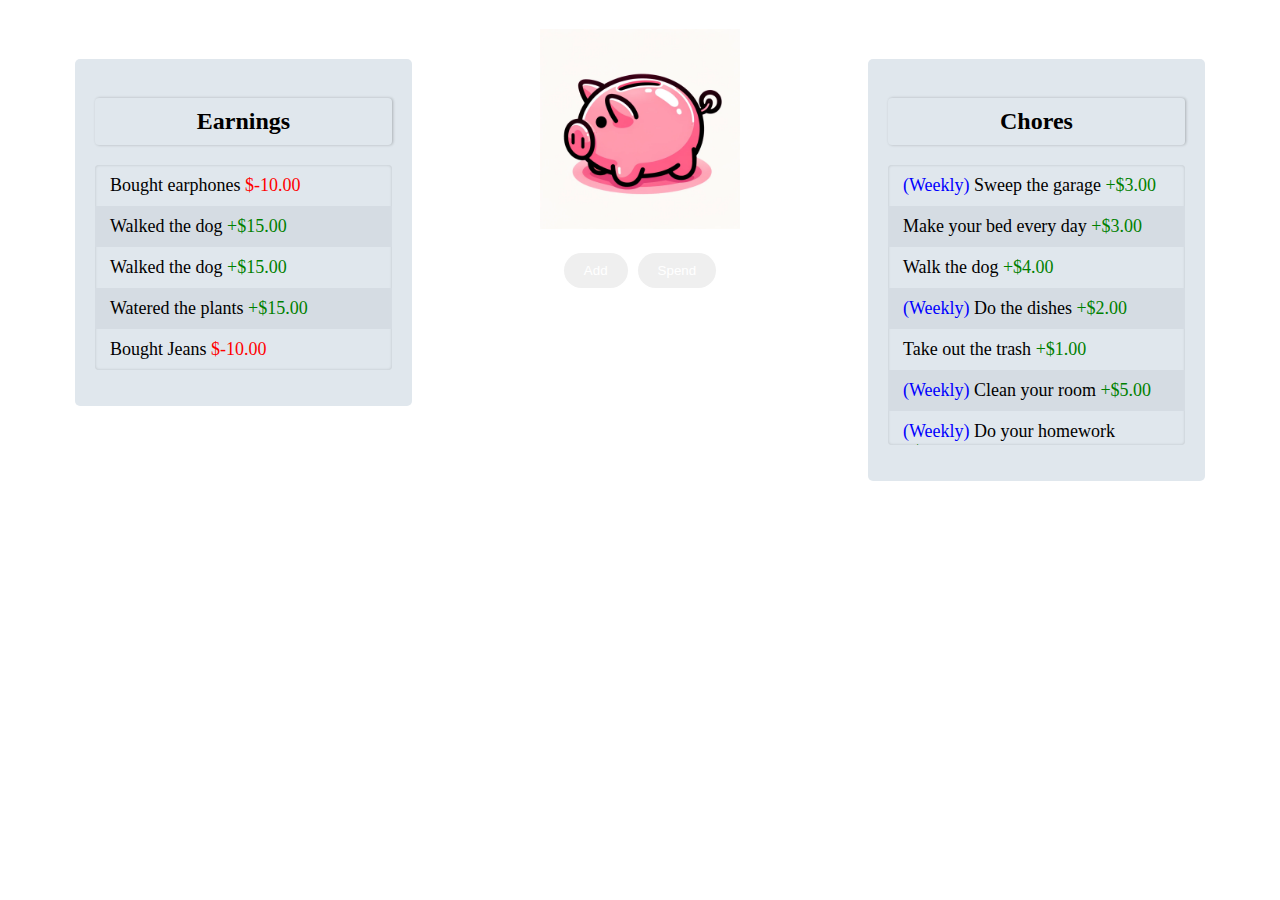
<file: index.html>
<!DOCTYPE html>
<html lang="en">
<head>
    <meta charset="UTF-8">
    <meta name="viewport" content="width=device-width, initial-scale=1.0">
    <title>Piggy Bank Money Tracker</title>
    <link rel="stylesheet" href="css/styles.css">
    <script src="https://code.jquery.com/jquery-3.6.0.min.js"></script>
</head>
<body>
    <div>
        <div class="container">
            <div class="left sideBar">
                <div class="sideBarHeading">
                    <h2>Earnings</h2>
                </div>
                
                <ul id="earningsList"  class="sideBarContents">
                    <!-- Items will be added dynamically here -->
                </ul>
            </div>
        
            <div class="center">

                <img src="images/piggy2.webp" alt="Piggy Bank" class="piggy-bank-image" style="max-width:200px">

                
                <span id="totalMoney">0</span>
                <div class="controls">
                    <button id="addMoneyButton">Add</button>
                    <button id="subtractMoneyButton">Spend</button>
                </div>
            </div>
        
            <div class="right sideBar">
                <div class="sideBarHeading">
                    <h2>Chores</h2>
                </div>
                <ul id="choresList" class="sideBarContents">
                    <!-- Items will be added dynamically here -->
                </ul>
            </div>
        </div>
    </div>
        
    <script src="js/scripts.js"></script>
</body>
</html>
</file>
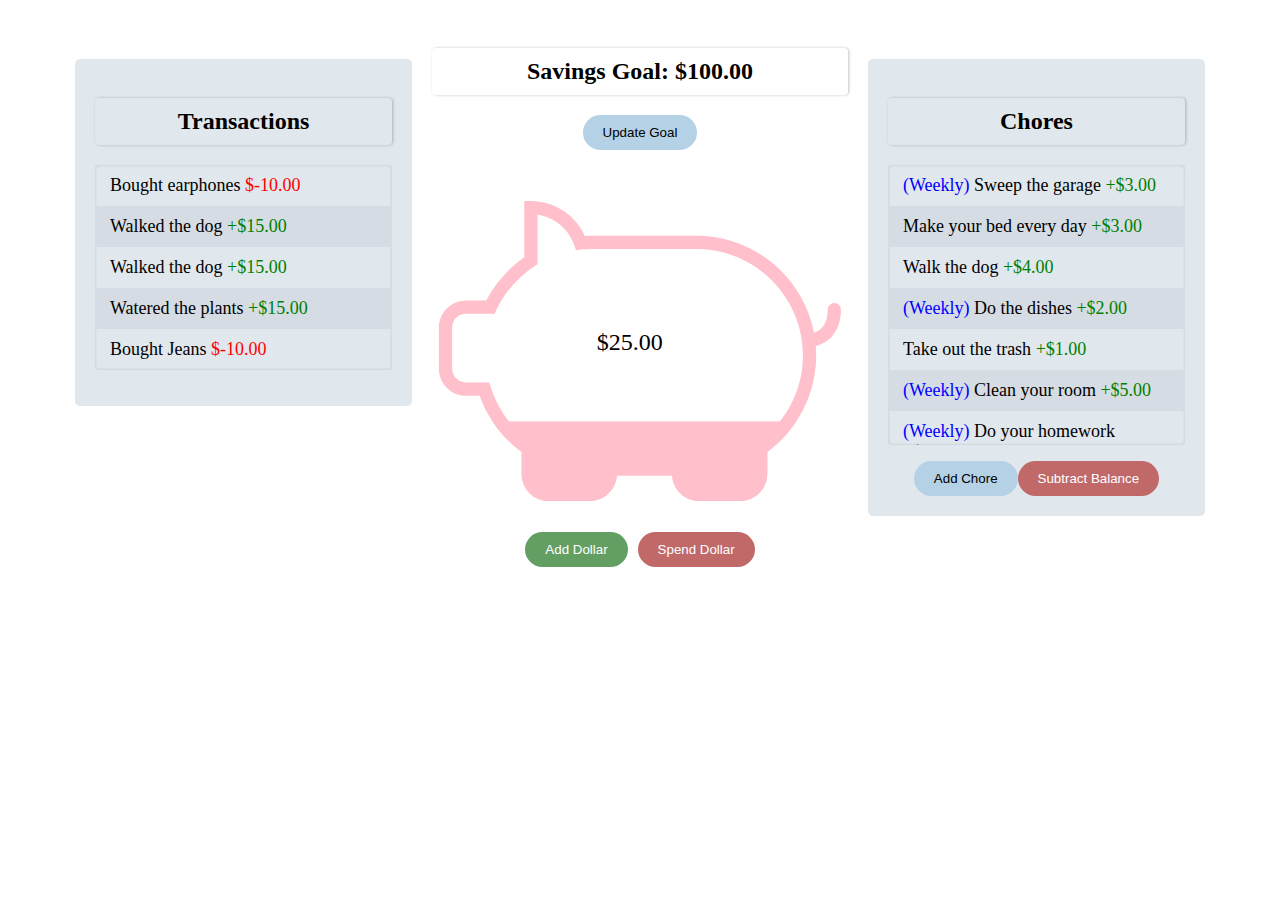
<file: pages/index.html>
<!DOCTYPE html>
<html lang="en">
    <head>
        <meta charset="UTF-8" />
        <meta name="viewport" content="width=device-width, initial-scale=1.0" />
        <title>Piggy Bank Money Tracker</title>
        <link rel="stylesheet" href="../css/styles.css" />
        <script src="https://code.jquery.com/jquery-3.6.0.min.js"></script>
    </head>
    <body>
        <div>
            <div class="container">
                <div class="left sideBar">
                    <div class="sideBarHeading">
                        <h2>Transactions</h2>
                    </div>

                    <ul id="earningsList" class="sideBarContents">
                        <!-- Items will be added dynamically here -->
                    </ul>
                </div>

                <div class="center">
                    <div class="sideBarHeading" >
                        <h2 id="savingsGoalDisplay"  style="text-align: center;
                        padding: 10px;"></h2>
                    </div>
                    <button id="updateGoalModalOpen" class="choreButton">
                        Update Goal
                    </button>

                    <br />

                    <div class="piggy-bank-container">
                        <!-- <img src="../images/MrPiggy.svg" alt="Piggy Bank" class="piggy-bank-image" style="min-width:400px; padding:5px"> -->
                        <svg
                            xmlns="http://www.w3.org/2000/svg"
                            xmlns:xlink="http://www.w3.org/1999/xlink"
                            version="1.1"
                            width="256"
                            height="220"
                            viewBox="0 0 90 80"
                            xml:space="preserve"
                            style="width: 100%; height: 100%"
                        >
                            <defs>
                                <clipPath id="piggy-clip">
                                    <!-- Use the path that defines the main body of your piggy bank here -->
                                    <path
                                        d="M 67.453 78.569 h -9.198 c -3.219 0 -5.86 -2.527 -6.043 -5.701 H 39.819 c -0.184 3.175 -2.824 5.701 -6.044 5.701 h -9.198 c -3.338 0 -6.054 -2.716 -6.054 -6.055 v -4.893 c -4.315 -3.188 -7.612 -7.618 -9.405 -12.627 H 6.054 C 2.716 54.994 0 52.279 0 48.941 v -9.198 c 0 -3.338 2.716 -6.054 6.054 -6.054 h 4.537 c 2.011 -3.857 4.931 -7.176 8.513 -9.677 V 11.431 h 1.484 c 5.235 0 9.954 3.095 12.083 7.81 c 0.585 -0.039 1.166 -0.058 1.738 -0.058 h 23.21 c 14.801 0 26.843 12.041 26.843 26.842 c 0 8.506 -4.081 16.521 -10.956 21.596 v 4.893 C 73.507 75.853 70.791 78.569 67.453 78.569 z"
                                    />
                                </clipPath>
                            </defs>
                            <rect
                                id="fillUp"
                                x="0"
                                y="12"
                                width="256"
                                height="65"
                                fill="pink"
                                clip-path="url(#piggy-clip)"
                                class="piggy-bank-fill"
                            />
                            <!-- Your piggy bank paths -->
                            <g>
                                <!--style="stroke: none; stroke-width: 0; stroke-dasharray: none; stroke-linecap: butt; stroke-linejoin: miter; stroke-miterlimit: 10; fill: none; fill-rule: nonzero; opacity: 1;">  -->
                                <path
                                    fill="#FFC0CB"
                                    d="M 82.735 44.022 c -0.819 0 -1.484 -0.664 -1.484 -1.484 s 0.664 -1.484 1.484 -1.484 c 3.169 0 4.298 -2.741 4.298 -5.305 c 0 -0.82 0.664 -1.484 1.484 -1.484 c 0.819 0 1.484 0.664 1.484 1.484 C 90 40.62 87.013 44.022 82.735 44.022 z"
                                />
                                <path
                                    fill="#FFC0CB"
                                    d="M 67.453 78.569 h -9.198 c -3.219 0 -5.86 -2.527 -6.043 -5.701 H 39.819 c -0.184 3.175 -2.824 5.701 -6.044 5.701 h -9.198 c -3.338 0 -6.054 -2.716 -6.054 -6.055 v -4.893 c -4.315 -3.188 -7.612 -7.618 -9.405 -12.627 H 6.054 C 2.716 54.994 0 52.279 0 48.941 v -9.198 c 0 -3.338 2.716 -6.054 6.054 -6.054 h 4.537 c 2.011 -3.857 4.931 -7.176 8.513 -9.677 V 11.431 h 1.484 c 5.235 0 9.954 3.095 12.083 7.81 c 0.585 -0.039 1.166 -0.058 1.738 -0.058 h 23.21 c 14.801 0 26.843 12.041 26.843 26.842 c 0 8.506 -4.081 16.521 -10.956 21.596 v 4.893 C 73.507 75.853 70.791 78.569 67.453 78.569 z M 36.862 69.901 h 18.306 v 2.614 c 0 1.703 1.385 3.088 3.087 3.088 h 9.198 c 1.702 0 3.087 -1.385 3.087 -3.088 v -6.431 l 0.637 -0.442 c 6.461 -4.489 10.319 -11.823 10.319 -19.617 c 0 -13.165 -10.711 -23.875 -23.876 -23.875 H 34.41 c -0.834 0 -1.691 0.047 -2.548 0.139 l -1.171 0.126 l -0.388 -1.111 c -1.278 -3.656 -4.483 -6.25 -8.231 -6.798 v 11.095 l -0.671 0.439 c -3.7 2.422 -6.657 5.801 -8.554 9.771 l -0.403 0.844 h -6.39 c -1.702 0 -3.087 1.385 -3.087 3.087 v 9.198 c 0 1.702 1.385 3.087 3.087 3.087 h 5.224 l 0.325 1.042 c 1.574 5.056 4.859 9.521 9.251 12.572 l 0.637 0.442 v 6.431 c 0 1.703 1.385 3.088 3.087 3.088 h 9.198 c 1.702 0 3.087 -1.385 3.087 -3.088 V 69.901 z"
                                />
                            </g>
                        </svg>
                    </div>

                    <span id="totalMoney">0</span>
                    <div class="controls">
                        <button id="addMoneyButton" class="addButton">
                            Add Dollar
                        </button>
                        <button id="subtractMoneyButton" class="subtractButton">
                            Spend Dollar
                        </button>
                    </div>
                </div>

                <div class="right sideBar">
                    <div class="sideBarHeading">
                        <h2>Chores</h2>
                    </div>
                    <ul id="choresList" class="sideBarContents">
                        <!-- Items will be added dynamically here -->
                    </ul>
                    <div class="buttonContainer">
                        <button id="choreAdder" class="choreButton">
                            Add Chore
                        </button>
                        <button
                            id="subtractBalanceButton"
                            class="subtractButton"
                        >
                            Subtract Balance
                        </button>
                    </div>
                </div>
            </div>
        </div>

        <!--Modals here-->

        <div id ="goalSetModal" class="modal invisible">
            <div class="centerContainer">
                <div>
                    <label for="newSavingsGoal">
                        New Savings Goal:
                    </label>
                    <br />
                    <input type="number" step="0.01" id="newSavingsGoal" />

                </div>
                <br />

                <div>
                    <button id="updateSavingsGoalButton" class="choreButton">
                        Update
                    </button>
                    <button id="cancelGoal" class="subtractButton">
                        Cancel
                    </button>
                    
                </div>
            </div>
        </div>

        <!-- <div id="goalSetModal" class="modal invisible">
            <div class="centerContainer">Functionality for settign Goal</div>
        </div> -->

        <div id="parentToolModal" class="modal invisible">
            <div class="centerContainer">
                <label for="choreName">New Chore:</label>
                <input
                    type="text"
                    id="choreName"
                    name="choreName"
                    placeholder="New Chore Here..."
                    required
                />
                <br />
                <label for="newChorePrice">Payout Amount:</label>
                <input
                    type="number"
                    id="newChorePrice"
                    name="newChorePrice"
                    placeholder="Enter Chore Price Here"
                    required
                />
                <br />
                <label for="newChoreReaccuring">Weekly</label>
                <input
                    type="checkbox"
                    id="newChoreReaccuring"
                    name="newChoreReaccuring"
                    value="false"
                />
                <br />

                <div>
                    <button id="addChore" class="choreButton">Add</button>
                    <button id="cancelChore" class="subtractButton">
                        Cancel
                    </button>
                </div>
            </div>
        </div>

        <script src="../js/scripts.js"></script>
    </body>
</html>
</file>
<file: css/styles.css>
.container {
    display: flex;
    justify-content: center;
    align-items: flex-start;
    /* height: 100vh; */
    padding: 4% 3% 0 3%;
    flex-direction: row;

}

.left, .right {
    background-color: #e0e7ed; /* Slightly bluish gray */
    padding: 20px;
    width: 25%; /* Adjust as needed */
}

.controls {
    display: flex;
    gap: 10px; /* Space between the buttons */
    justify-content: center;
    margin-top: 20px; /* Add space above the buttons */
}

.center {
    /* width: 30%; */
    text-align: center;
    position: relative;
    padding: 20px;
    width: 35%;
    top: -50px;

}

.piggy-bank {
    width: 100px;
    height: 100px;
    background-color: rgb(253, 223, 228);
    border-radius: 50%;
    position: relative;
    margin: 0 auto;
}

.piggy-content {
    width: 0;
    height: 0;
    background-color: rgb(251, 124, 255);
    border-radius: 50%;
    position: absolute;
    bottom: 0;
    left: 50%;
    transform: translateX(-50%);
}

.piggy-bank-container {
    position: relative;
    width: 100%;
    height: 100%;
  }
  .piggy-bank-fill {
    transition: height 0.5s, y 0.5s;
  }

span#totalMoney {
    /* display: block;
    font-size: 24px;
    margin-top: 10px; */
    position: absolute;
    margin-left: -9.5%;
    font-size: 24px;
    font-family: cursive;
    margin-top: -40%;
}

button {
    /* Ovalish shape and colors */
    padding: 10px 20px;
    border: none;
    border-radius: 20px;
    cursor: pointer;
    color: white;
}

button:focus {
    outline: none;
}

/* .right button {
    background-color: red; 
} */
button.subtractButton{
    background-color: rgb(193, 105, 105);
}

button.addButton{
    background-color: rgb(99, 159, 99);
}

button.choreButton{
    background-color: rgb(180 209 230);
    color: black;
}

.buttonContainer{
    display: flex;
    justify-content: center;
    width: 100%;
}

.sideBar{
    border-radius: 5px;
}

.sideBarHeading {
    text-align: center;
    box-shadow: 1px 0px 3px 0px rgb(0 0 0 / 23%);
    border-radius: 4px; 

}

.sideBarContents {
    box-shadow: inset 0px 0px 3px 0px rgb(0 0 0 / 16%);
    border-radius: 4px;
    padding-top: 20px;
    padding-bottom: 20px;
    /* padding: 30px; */
    padding: unset;
    overflow-y: auto;
    max-height: 280px;
}

.sideBarContents li{
    list-style-type: none;
    padding-top: 5px;
    font-size: 18px;
    font-family: math;
    width: 100%;
    padding: 10px 15px 10px 15px;
    box-sizing: border-box;   
}

.sideBarContents li:hover{
    background-color: #c4c9cf !important;
    cursor: pointer;
}

/* .sideBarContents li:nth-child(odd) {
    background-color: rgb(237, 237, 237);
} */

.sideBarContents li:nth-child(even) {
    background-color: #d5dce3;
}

.sideBar  h2{ 
    text-align: center;
    padding: 10px;
}

.modal{
    background-color: rgba(79, 79, 79, 0.299);
    position: fixed;
    top: 0;
    left: 0;
    width: 100%;
    height: 100%;
    z-index: 1;
    text-align: center;

    display: flex;
    justify-content: center;
}

.modal .centerContainer{
    background-color: rgb(255 255 255);
    width: 40%;
    height: 40%;
    margin-top: 50px;
    z-index: 2;
    padding: 50px;
    border-radius: 10px;
    display: flex;
    flex-direction: column;
    justify-content: space-between;
}

.invisible{
    display: none;
}
</file>
